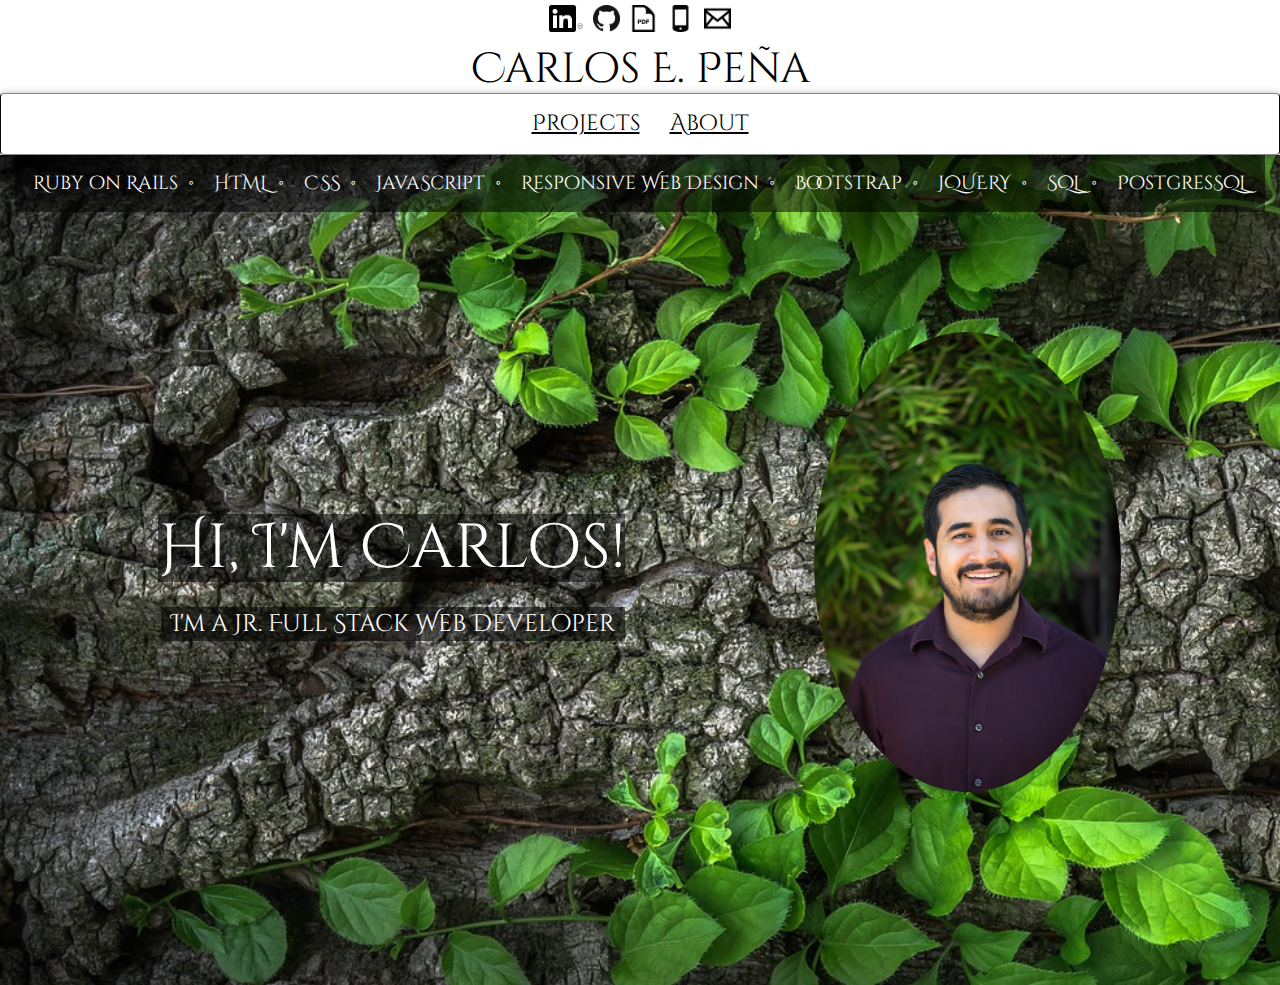
<file: index.html>
<!DOCTYPE html>
<html>
  <head>
    <meta charset="utf-8">
    <meta http-equiv="X-UA-Compatible" content="IE=edge">
    <meta name="viewport" content="width=device-width, initial-scale=1">
    <!-- GOOGLE FONT -->
    <link href="https://fonts.googleapis.com/css?family=Cinzel+Decorative" rel="stylesheet">

    <!-- JQUERY -->
    <script src="https://code.jquery.com/jquery-3.1.1.min.js" integrity="sha256-hVVnYaiADRTO2PzUGmuLJr8BLUSjGIZsDYGmIJLv2b8=" crossorigin="anonymous"></script>

    <!-- BOOTSTRAP -->
    <!-- Latest compiled and minified CSS -->
    <link rel="stylesheet" href="https://maxcdn.bootstrapcdn.com/bootstrap/3.3.7/css/bootstrap.min.css" integrity="sha384-BVYiiSIFeK1dGmJRAkycuHAHRg32OmUcww7on3RYdg4Va+PmSTsz/K68vbdEjh4u" crossorigin="anonymous">


    <!-- Latest compiled and minified Bootstrap -->
    <script src="https://maxcdn.bootstrapcdn.com/bootstrap/3.3.7/js/bootstrap.min.js" integrity="sha384-Tc5IQib027qvyjSMfHjOMaLkfuWVxZxUPnCJA7l2mCWNIpG9mGCD8wGNIcPD7Txa" crossorigin="anonymous"></script>
    <!-- END BOOTSTRAP -->

    <link type="text/css" rel="stylesheet" href="index.css"/>    

    <script>
      function processBullets() {
        var lastElement = false;
        $("br").remove(".tempbreak");
        $("ul li").each(function() {
          $(this).removeClass("nobullet");
          if (lastElement && lastElement.offset().top != $(this).offset().top) {
            $(lastElement).addClass("nobullet");
            $(lastElement).append('<br class="tempbreak" />');
          }
          lastElement = $(this);
        }).last().addClass("nobullet");
      }
    </script>
    <title>Carlos E. Peña</title>
  </head>

  <body onresize="processBullets()" onload="processBullets()">
    <!--- SOCIAL MEDIA LINKS & NAME --------------->
    <section id="heading">
      <div class="container-fluid">
        <header>
          <div class="social-media">
            <a href="https://linkedin.com/in/cpena002" target="_blank"><img src="images/LinkedIn2.png"></a>

            <a href="https://github.com/cpena002" target="_blank"><img src="images/GitHub.png"></a>

            <a href="Resume.pdf" target="_blank"><img src="images/resume.png"></a>

            <a href="tel:6197346166"><img src="images/cell.png"></a>

            <a href="mailto:cpena002@yahoo.com"><img src="images/email.png" alt=""></a>
          </div>
          <h1 id="name">Carlos E. Peña</h1>
        </header>
      </div>

    <!--- NAVBAR ------------------------------->
    <div class="nav-placeholder">
      <nav class="navbar navbar-inverse main-navbar">
        <div class="container-fluid">
          <div class="navbar-header">
            <button type="button" class="navbar-toggle" data-toggle="collapse" data-target="#myNavbar">
              <span class="icon-bar"></span>
              <span class="icon-bar"></span>
              <span class="icon-bar"></span>
            </button>
          </div>
          <div class="collapse navbar-collapse" id="myNavbar">
            <div class=" center">
              <ul class="nav navbar-nav">
                <li><a href="projects.html">Projects</a></li>
                <li><a href="aboutme.html">About</a></li>
              </ul>
            </div>
          </div>
        </div>
      </nav>
    </div> <!-- END NAVBAR -------------------------------->
  </section>
  <!-- PORTRAIT -->
  <section id="introduction">
    <div class="container-fluid">
      <div class="row">
        <div class="col-sm-12 skills">
          <ul>
            <li>Ruby on Rails</li>
            <li>HTML</li>
            <li>CSS</li>
            <li>JavaScript</li>
            <li>Responsive Web Design</li>
            <li>Bootstrap</li>
            <li>JQUERY</li>
            <li>SQL</li>
            <li>PostgresSQL</li>
          </ul>
        </div>
      </div>
    </div>
    <div class="row">
      <div class="col-sm-6 salutation">
        <h1>Hi, I'm Carlos!</h1>
        <p>I'm a Jr. Full Stack Web Developer </p>
      </div>
      <div class="col-sm-6">
        <img id="portrait" class="img-responsive" src="images/Portrait2.jpg">
      </div>
    </div>
  </section>
  </body>
</html>
</file>
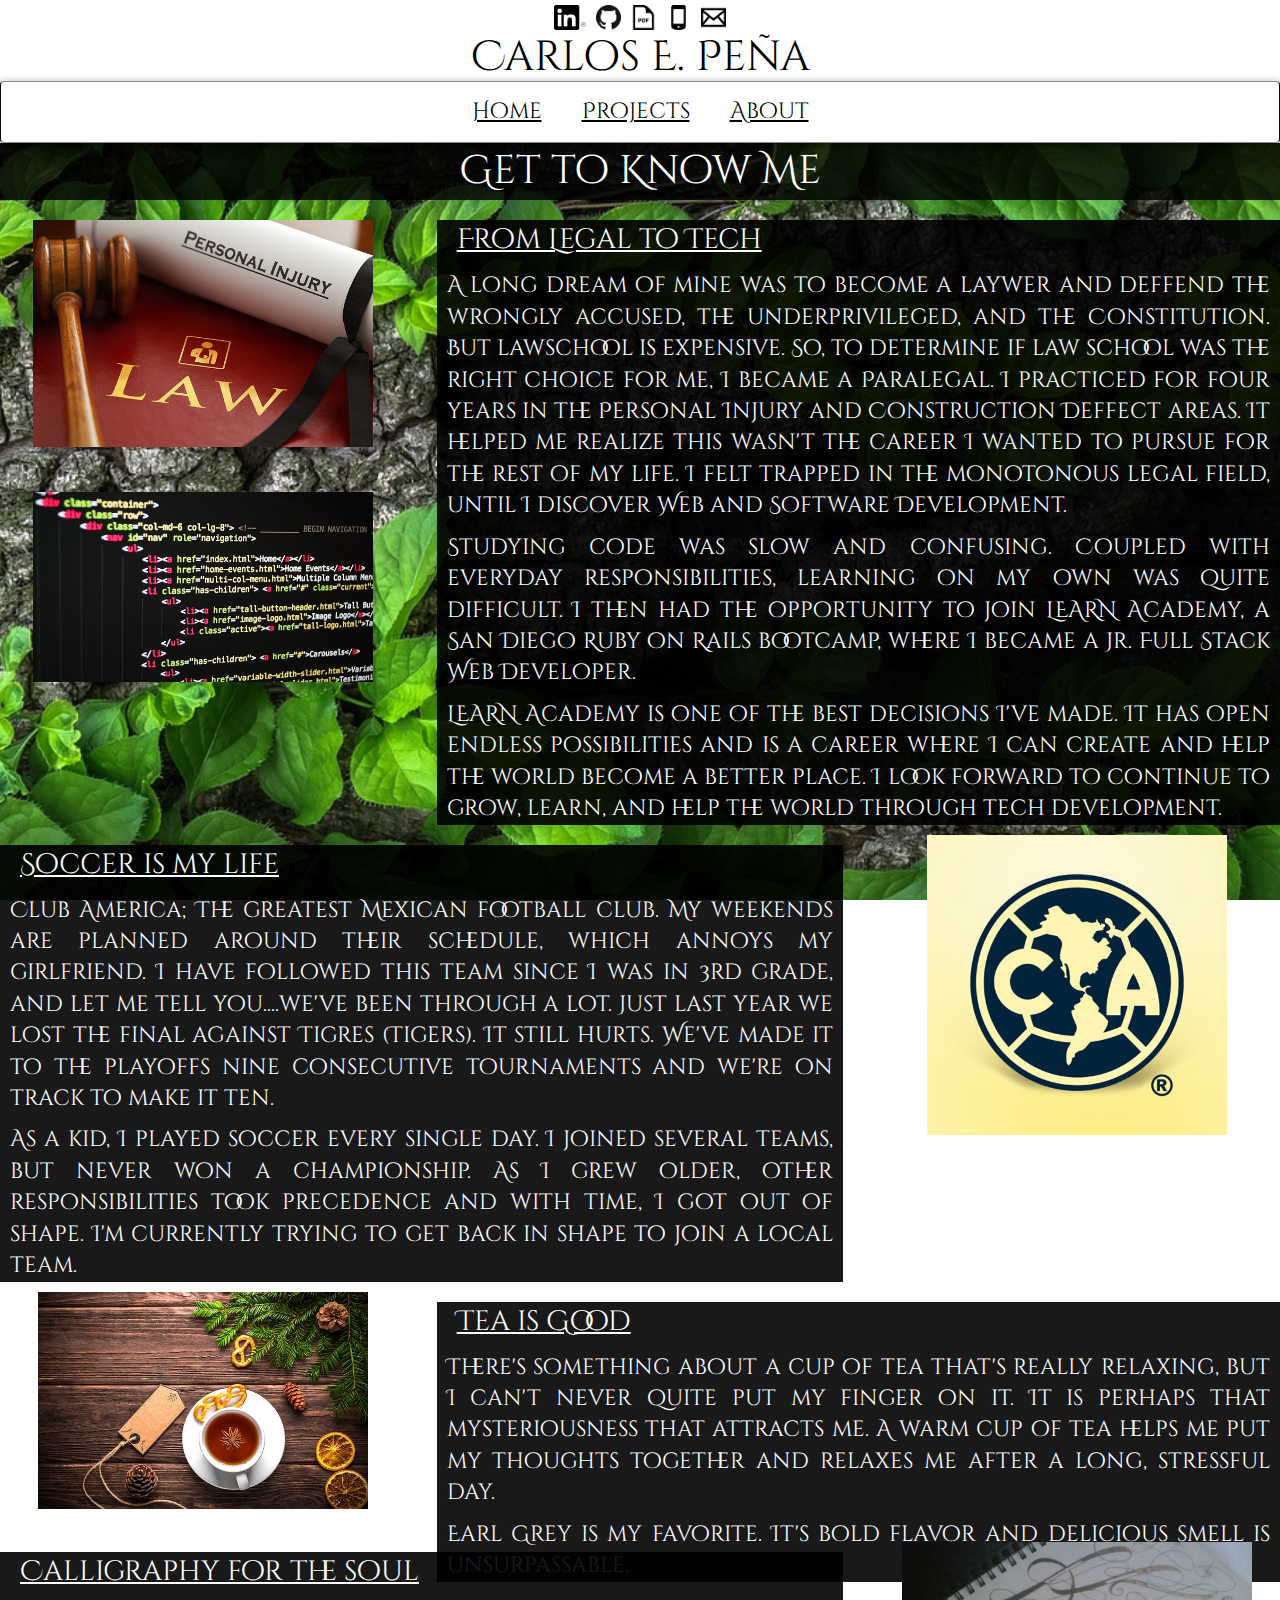
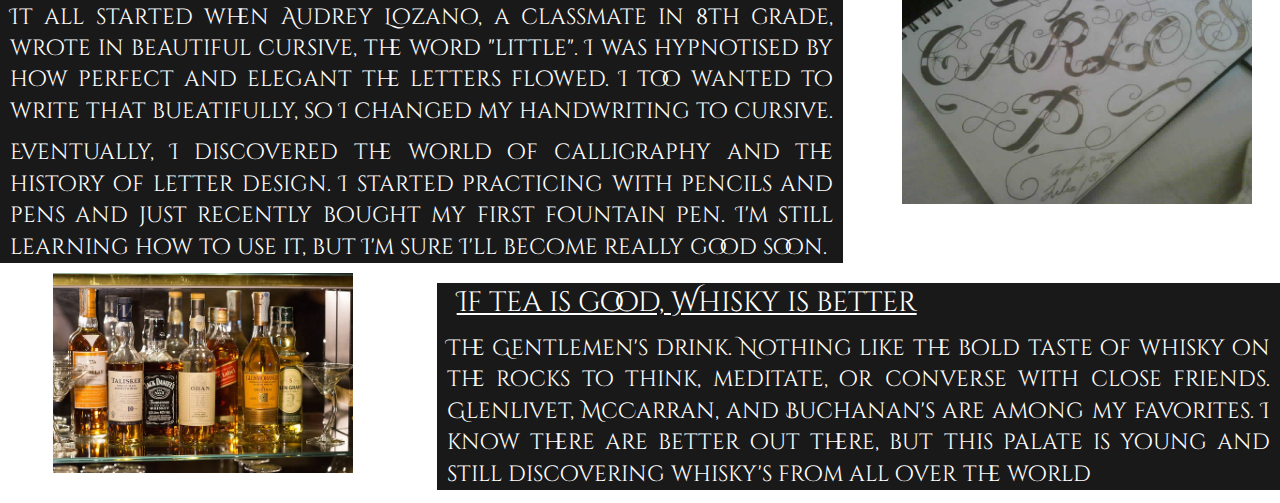
<file: aboutme.html>
<!DOCTYPE html>
<html>
  <head>
    <meta name="viewport" content="width=device-width, initial-scale=1">
    <!-- JQUERY -->
    <script
    src="https://code.jquery.com/jquery-3.1.1.min.js" integrity="sha256-hVVnYaiADRTO2PzUGmuLJr8BLUSjGIZsDYGmIJLv2b8=" crossorigin="anonymous"></script>

    <!-- GOOGLE FONTS -->
    <link href="https://fonts.googleapis.com/css?family=Cinzel+Decorative" rel="stylesheet">

    <!-- BOOTSTRAP -->
      <!-- Latest compiled and minified CSS -->
    <link rel="stylesheet" href="https://maxcdn.bootstrapcdn.com/bootstrap/3.3.7/css/bootstrap.min.css" integrity="sha384-BVYiiSIFeK1dGmJRAkycuHAHRg32OmUcww7on3RYdg4Va+PmSTsz/K68vbdEjh4u" crossorigin="anonymous">

      <!-- Latest compiled and minified JavaScript -->
    <script src="https://maxcdn.bootstrapcdn.com/bootstrap/3.3.7/js/bootstrap.min.js" integrity="sha384-Tc5IQib027qvyjSMfHjOMaLkfuWVxZxUPnCJA7l2mCWNIpG9mGCD8wGNIcPD7Txa" crossorigin="anonymous"></script>
    <!-- END BOOTSTRAP -->

    <meta charset="utf-8">
    <title>About Me</title>
    <link rel="stylesheet" rel="stylesheet" href="aboutme.css">
  </head>

  <body>
    <section>
      <div class="container-fluid">
        <header>
          <!-- SOCIAL MEDIA & NAME ---------------------->
          <div class="social-media">
            <a href="https://linkedin.com/in/cpena002" target="_blank"><img src="images/LinkedIn2.png"></a>

            <a href="https://github.com/cpena002" target="_blank"><img src="images/GitHub.png"></a>

            <a href="Resume.pdf" target="_blank"><img src="images/resume.png"></a>

            <a href="tel:6197346166"><img src="images/cell.png"></a>

            <a href="mailto:cpena002@yahoo.com"><img src="images/email.png" alt=""></a>
          </div>
          <h1 id="name">Carlos E. Peña</h1>
        </header>
      </div>
      <!--- NAVBAR ------------------------------->
      <div class="nav-placeholder">
        <nav class="navbar navbar-inverse main-navbar">
          <div class="container-fluid">
            <div class="navbar-header">
              <button type="button" class="navbar-toggle" data-toggle="collapse" data-target="#myNavbar">
                <span class="icon-bar"></span>
                <span class="icon-bar"></span>
                <span class="icon-bar"></span>
              </button>
            </div>
            <div class="collapse navbar-collapse" id="myNavbar">
              <div class=" center">
                <ul class="nav navbar-nav">
                  <li><a href="index.html">Home</a></li>
                  <li><a href="projects.html">Projects</a></li>
                  <li><a href="aboutme.html">About</a></li>
                </ul>
              </div>
            </div>
          </div>
        </nav>
      </div>
    </section>

    <!-- THINGS ABOUT ME ------------------------------------->
    <section id="about-me">
      <div class="row">
        <div class="col-sm-12">
          <p id="invite">Get to Know Me</p>
        </div>
      </div>

      <div class="info">
        <!-- FROM LEGAL TO TECH ------------------------------->
        <div class="row align techlegal">
          <div class="col-sm-4 lawcode">
            <img src="images/law.jpg" class="law-img center-block">
            <img src="images/code2.jpg" class="code-img center-block">
          </div>
          <div class="col-sm-8">
            <div class="description">
              <p class="title">From Legal to Tech</p>
              <p>A long dream of mine was to become a laywer and deffend the wrongly accused, the underprivileged, and the Constitution. But lawschool is expensive. So, to determine if law school was the right choice for me, I became a Paralegal. I practiced for four years in the Personal Injury and Construction Deffect areas. It helped me realize this wasn't the career I wanted to pursue for the rest of my life. I felt trapped in the monotonous legal field, until I discover Web and Software Development.</p>
              <p>Studying code was slow and confusing. Coupled with everyday responsibilities, learning on my own was quite difficult. I then had the opportunity to join LEARN Academy, a San Diego Ruby on Rails bootcamp, where I became a Jr. Full Stack Web Developer. </p>
              <p>LEARN Academy is one of the best decisions I've made. It has open endless possibilities and is a career where I can create and help the world become a better place. I look forward to continue to grow, learn, and help the world through tech development.</p>
            </div>
          </div>
        </div>
        <!-- SOCCER LOVE ------------------------------------>
        <div class="row soccer">
          <div class="col-sm-8">
            <div class="description">
              <p class="title">Soccer is my life</p >
              <p>Club America; The greatest Mexican football club. My weekends are planned around their schedule, which annoys my girlfriend. I have followed this team since I was in 3rd grade, and let me tell you....we've been through a lot. Just last year we lost the final against Tigres (Tigers). It still hurts. We've made it to the playoffs nine consecutive tournaments and we're on track to make it ten.</p>
              <p> As a kid, I played soccer every single day. I joined several teams, but never won a championship. As I grew older, other responsibilities took precedence and with time, I got out of shape. I'm currently trying to get back in shape to join a local team.</p>
            </div>
          </div>
          <div class="col-sm-4 image">
            <img src="images/ca3.jpg" class="america-img center-block">
          </div>
        </div>
        <!-- TEA LOVE ------------------------------------->
        <div class="row tea">
          <div class="col-sm-4 image">
            <img src="images/tea.jpg" class="tea-img center-block">
          </div>
          <div class="col-sm-8 tea-col">
            <div class="description">
              <p class="title">Tea is Good</p>
              <p >There's something about a cup of tea that's really relaxing, but I can't never quite put my finger on it. It is perhaps that mysteriousness that attracts me. A warm cup of tea helps me put my thoughts together and relaxes me after a long, stressful day.</p>
              <p>Earl Grey is my favorite. It's bold flavor and delicious smell is unsurpassable. </p>
            </div>
          </div>
        </div>
        <!-- CALLIGRAPHY LOVE ----------------------------->
        <div class="row calligraphy">
          <div class="col-sm-8">
            <div class="description">
              <p class="title">Calligraphy for the soul</p>
              <p>It all started when Audrey Lozano, a classmate in 8th grade, wrote in beautiful cursive, the word "little". I was hypnotised by how perfect and elegant the letters flowed. I too wanted to write that bueatifully, so I changed my handwriting to cursive.</p>
              <p>Eventually, I discovered the world of calligraphy and the history of letter design. I started practicing with pencils and pens and just recently bought my first fountain pen. I'm still learning how to use it, but I'm sure I'll become really good soon. </p>
            </div>
          </div>
          <div class="col-sm-4 image">
            <img src="images/calligraphy.jpg" class="calligraphy-img center-block">
          </div>
        </div>
        <!-- WHISKY LOVE---------------------------->
        <div class="row whisky">
          <div class="col-sm-4 image">
            <img src="images/whisky.jpg" class="whisky-img center-block">
          </div>
          <div class="col-sm-8">
            <div class="description">
              <p class="title">If tea is good, Whisky is better</p>
              <p>The Gentlemen's drink. Nothing like the bold taste of whisky on the rocks to think, meditate, or converse with close friends. Glenlivet, McCarran, and Buchanan's are among my favorites. I know there are better out there, but this palate is young and still discovering whisky's from all over the world</p>
            </div>
          </div>
        </div>
      </div>
    </section>
  </body>
</html>
</file>
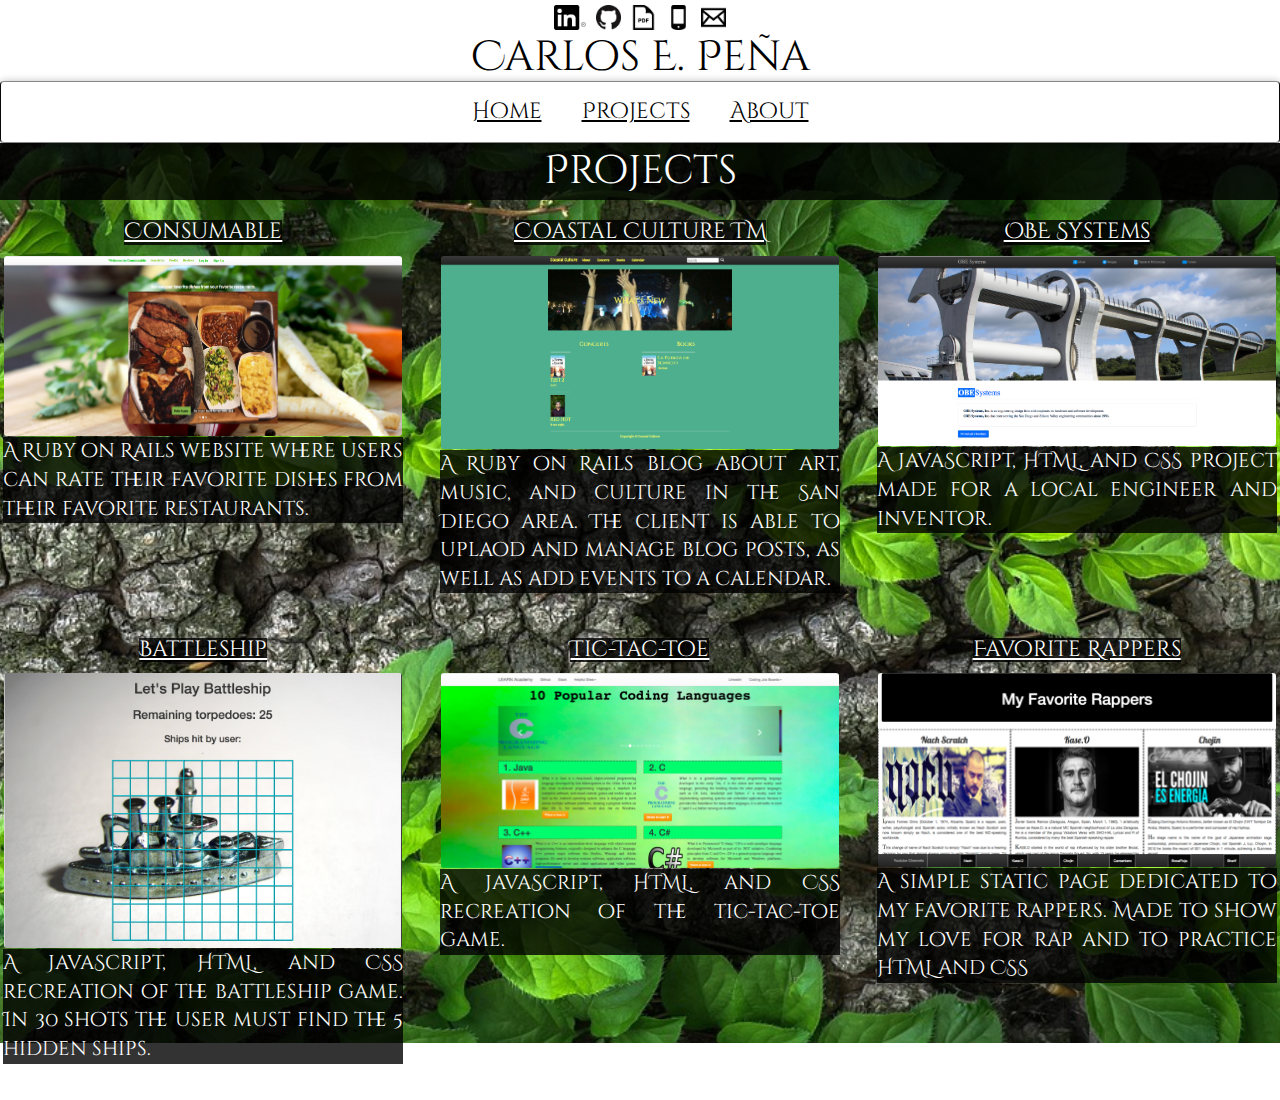
<file: projects.html>
<!DOCTYPE html>
<html>
  <head>
    <meta name="viewport" content="width=device-width, initial-scale=1">
    <!-- JQUERY -->
    <script
    src="https://code.jquery.com/jquery-3.1.1.min.js" integrity="sha256-hVVnYaiADRTO2PzUGmuLJr8BLUSjGIZsDYGmIJLv2b8=" crossorigin="anonymous"></script>

    <!-- GOOGLE FONTS -->
    <link href="https://fonts.googleapis.com/css?family=Cinzel+Decorative" rel="stylesheet">

    <!-- BOOTSTRAP -->
      <!-- Latest compiled and minified CSS -->
    <link rel="stylesheet" href="https://maxcdn.bootstrapcdn.com/bootstrap/3.3.7/css/bootstrap.min.css" integrity="sha384-BVYiiSIFeK1dGmJRAkycuHAHRg32OmUcww7on3RYdg4Va+PmSTsz/K68vbdEjh4u" crossorigin="anonymous">

      <!-- Latest compiled and minified JavaScript -->
    <script src="https://maxcdn.bootstrapcdn.com/bootstrap/3.3.7/js/bootstrap.min.js" integrity="sha384-Tc5IQib027qvyjSMfHjOMaLkfuWVxZxUPnCJA7l2mCWNIpG9mGCD8wGNIcPD7Txa" crossorigin="anonymous"></script>
    <!-- END BOOTSTRAP -->

    <link type="text/css" rel="stylesheet" href="projects.css">
    <meta charset="utf-8">
    <title> Projects </title>
  </head>

  <body>
    <!--- SOCIAL MEDIA LINKS & NAME --------------->
    <section id="heading">
      <div class="container-fluid">
        <header>
          <div class="social-media">
            <a href="https://linkedin.com/in/cpena002" target="_blank"><img src="images/LinkedIn2.png"></a>

            <a href="https://github.com/cpena002" target="_blank"><img src="images/GitHub.png"></a>

            <a href="Resume.pdf" target="_blank"><img src="images/resume.png"></a>

            <a href="tel:6197346166"><img src="images/cell.png"></a>

            <a href="mailto:cpena002@yahoo.com"><img src="images/email.png" alt=""></a>
          </div>
          <h1 id="name">Carlos E. Peña</h1>
        </header>
      </div>

      <!-- NAVBAR --------------------------------->
      <div class="nav-placeholder">
        <nav class="navbar navbar-inverse main-navbar ">
          <div class="container-fluid">
            <div class="navbar-header">
              <button type="button" class="navbar-toggle" data-toggle="collapse" data-target="#myNavbar">
                <span class="icon-bar"></span>
                <span class="icon-bar"></span>
                <span class="icon-bar"></span>
              </button>
            </div>
            <div class="collapse navbar-collapse" id="myNavbar">
              <div class=" center">
                <ul class="nav navbar-nav">
                  <li><a href="index.html">Home</a></li>
                  <li><a href="projects.html">Projects</a></li>
                  <li><a href="aboutme.html">About</a></li>
                </ul>
              </div>
            </div>
          </div>
        </nav>
      </div>
    </section>

    <!-- PROJECTS ----------------------------------->
    <section id="projects">
      <div class="row">
        <div class="col-sm-12">
          <p id="title">Projects</p>
        </div>
      </div>

      <div class="row">
        <div class= "col-sm-4">
          <h4 class="caption"> Consumable </h4>
          <a href="https://consumable.herokuapp.com/" target="_blank"><img  class="img-responsive img-thumbnail" src="projects/Consumable.png" ></a>
          <p class="description">A Ruby on Rails website where users can rate their favorite dishes from their favorite restaurants.</p>
        </div>

        <div class="col-sm-4">
          <h4 class="caption"> Coastal Culture TM </h4>
          <a href="https://github.com/mrinsin/sarahs_blog" target="_blank"><img class="img-responsive img-thumbnail" src="projects/Coastal_Culture.png"></a>
          <p class="description">A Ruby on Rails blog about art, music, and culture in the San Diego area. The client is able to uplaod and manage blog posts, as well as add events to a calendar.</p>
        </div>

        <div class="col-sm-4">
          <h4 class="caption"> OBE Systems </h4>
          <a href="https://jessmccay.github.io/obe_systems/" target="_blank"><img class="img-responsive img-thumbnail" src="projects/OBE_Systems.png"></a>
          <p class="description">A JavaScript, HTML, and CSS project made for a local engineer and inventor.</p>
        </div>
      </div>

      <div class="row">
        <div class="col-sm-4">
          <h4 class="caption"> Battleship</h4>
          <a href=" https://cpena002.github.io/Battleship" target="_blank"><img class="img-responsive img-thumbnail" src="projects/battleship.png"></a>
          <p class="description">A JavaScript, HTML, and CSS  recreation of the battleship game. In 30 shots the user must find the 5 hidden ships.</p>
        </div>

        <div class="col-sm-4">
          <h4 class="caption"> Tic-Tac-Toe </h4>
          <a href="https://github.com/cpena002/10_Coding_Languages" target="_blank"><img class="img-responsive img-thumbnail" src="projects/Top_CodeLanguages.png"></a>
          <p class="description">A JavaScript, HTML, and CSS  recreation of the tic-tac-toe game.</p>
        </div>

        <div class="col-sm-4">
          <h4 class="caption"> Favorite Rappers </h4>
          <a href="https://github.com/cpena002/Favorite_Rappers" target="_blank"><img class="img-responsive img-thumbnail" src="projects/Fave_Rappers.png" ></a>
          <p class="description">A simple static page dedicated to my favorite rappers. Made to show my love for rap and to practice HTML and CSS</p>
        </div>
      </div>

      <div class="row">
        <div class="col-sm-4">

        </div>
      </div>
    </section>
  </body>
</html>
</file>
<file: index.css>
body {
  -webkit-background-size: cover;
  -moz-background-size: cover;
  -o-background-size: cover;
  background-size: cover;
  font-family: 'Cinzel Decorative', cursive;
  }
body, html {
  height: 100%;
}

/*HEADER*/
.social-media {
  margin: 0;
  display: flex;
  justify-content: center;
}

.social-media a {
  padding: 5px;
}

.social-media img {
  height: 25px;
  display: flex;
  flex-direction: row;
}
#name {
  text-align: center;
  color: black;
  margin: 0;
}

/* NAVBAR */
.main-navbar {
  border-top: 1px solid #888;
  border-bottom: 1px solid #888;
  padding: 10px 0;
  background-color: #fff;
  box-shadow: 0 2px 10px rgba(0,0,0,0.4);
  display: flex;
  margin: 0;
}

.center li > a:hover {
  color: black !important;
  text-decoration: underline;
}

.center li {
  display: flex;
}

.center .navbar-nav li a {
  color: black;
}

.center li a {
  padding: 10px 20px;
}

.navbar-inverse .navbar-toggle .icon-bar {
  background-color: black;
  width: 25px;
  height: 3px;
  border-radius: 1px;
}

.navbar-inverse span:hover {
  background-color: white;
}

.navbar-inverse .navbar-collapse {
  border-color: white;
}

/*INTRODUCTION*/
#introduction {
  background: url(images/section-background5.jpg);
  background-size: 100% 100%;
  height: 825px;
}
.skills ul li {
  display: inline;
  font-size: 24px;
}

.skills ul {
  text-align: center;
  color: white;
  background-color: rgba(0,0,0,0.52);
}

.skills ul li:last-child::after {
  content: none;
}

.skills ul li:after {
  content: "\2022";
  font-size: 20px;
  padding: 17px;
}

.salutation h1 {
  font-size: 50px;
  background-color: rgba(0,0,0,0.52);
  color: white;
}

.salutation p {
  font-size: 30px;
  color: white;
  background-color: rgba(0,0,0,0.52);
  padding-left: 10px;
  padding-right: 10px;
}

#portrait {
  border-radius: 50%;
  max-height: 495px;
}

.row {
  display: flex;
  margin-bottom: 100px;
}
.col-sm-6.salutation {
  display: flex;
  flex-direction: column;
}
.col-sm-6 {
  display: flex;
  justify-content: center;
  align-items: center;
}

/*MEDIA QUERIES----------------------------------*/

/*iPhone 5/Galaxy-----------------------------*/
@media (min-width:320px) {
  /*SOCIAL MEDIA*/
  .social-media img {
    height: 19px;
  }
  /*MY NAME*/
  #name {
    font-size: 24px;
  }
  /*NAVBAR*/

  .main-navbar {
    padding: 0;
    margin: 0;
}
  .navbar {
    min-height: inherit;
  }

  .center .navbar-nav li a {
    font-size: 16px;
  }
  .center li a {
    padding: 0;
    margin: 0;
  }
  /*INTRODUCTION BACKGROUND IMAGE*/
  #introduction {
    background-size: cover;
    height: 100%;
  }
  /*SKILLS*/
  .skills ul li:after {
    padding: 2px;
  }
  .skills ul {
    display: flex;
    flex-wrap: wrap;
    justify-content: center;
    margin: 0;
    padding-left: 0;
  }
  .skills ul li {
    font-size: 16px;
    display: flex;
    align-items: center;
  }
  /*SALUTATION*/
  .salutation h1 {
    font-size: 20px;
  }
  .salutation p {
    font-size: 17px;
    text-align: center;
  }
  /*PORTRAIT*/
  .row {
    display: flex;
    flex-direction: column;
    margin-bottom: 2px;
  }
  #portrait {
    max-height: 260px;
  }
}
/*Slim window size on monitor------------------*/
@media (min-width:320px)
  and (min-height:800px){
  /*SOCIAL MEDIA*/
  .social-media img {
    height: 24px;
  }
  /*MY NAME*/
  #name {
    font-size: 32px;
  }
  /*NAVBAR*/
  .main-navbar {
    padding: 10px 10px;
  }
  .center .navbar-nav li a {
    font-size: 22px;
  }
  /*INTRODUCTION BACKGROUND IMAGE*/
  #introduction {
    background-size: cover;
    height: 830px;
  }
  /*SKILLS*/
  .skills ul li {
    font-size: 18px;
    display: flex;
    align-items: center;
    margin-bottom: 10px;
  }
  /*SALUTATION*/
  .salutation h1 {
    font-size: 42px;
    margin-top: 60px;
    margin-bottom: 25px;
  }
  .salutation p {
    font-size: 20px;
  }
  /*PORTRAIT*/
  #portrait {
    max-height: 460px;
    margin-top: 30px;
  }
}

/*For Phones like Nexus 5 ------------------------*/
@media (min-width:412px) {
  /*SOCIAL MEDIA*/
  .social-media img {
    height: 25px;
  }
  /*MY NAME*/
  #name {
    font-size: 33px;
  }
  /*NAVBAR*/
  .center .navbar-nav li a {
    font-size: 22px;
  }
  /*INTRODUCTION BACKGROUND IMAGE*/
  #introduction {
    background-size: cover;
    height: 575px;
  }
  /*SKILLS*/
  .skills ul li {
    font-size: 16px;
  }
  /*SALUTATION*/
  .salutation h1 {
    font-size: 32px;
  }
  .salutation p {
    font-size: 20px;
  }
  /*PORTRAIT*/
  #portrait {
    max-height: 260px;
    margin-top: 30px;
  }
}

/*For when resizing browswer screen-------------------------*/
@media (min-width:412px)
  and (min-height: 800px){
  /*SOCIAL MEDIA*/
  .social-media img {
    height: 32px;
  }
  /*MY NAME*/
  #name {
    font-size: 42px;
  }
  /*NAVBAR*/
  .center .navbar-nav li a {
    font-size: 28px;
    padding: 5px;
  }
  /*INTRODUCTION BACKGROUND IMAGE*/
  #introduction {
    background-size: cover;
    height: 830px;
  }
  /*SKILLS*/
  .skills ul li {
    font-size: 19px;
  }
  /*SALUTATION*/
  .salutation h1 {
    font-size: 48px;
  }
  .salutation p {
    font-size: 20px;
  }
  /*PORTRAIT*/
  #portrait {
    max-height: 460px;
    margin-top: 30px;
  }
}

@media (min-width:768px) {
    /*SOCIAL MEDIA*/
    .social-media img {
      height: 32px;
    }
    /*MY NAME*/
    #name {
      font-size: 42px;
    }
    /*NAVBAR*/
    .center .navbar-nav li a {
      font-size: 28px;
      padding: 10px 10px;
    }
    .main-navbar {
      padding: 10px 10px;
    }
    /*INTRODUCTION BACKGROUND IMAGE*/
    #introduction {
      background-size: cover;
      height: 590px;
    }
    /*SKILLS*/
    .skills ul li {
      font-size: 19px;
    }
    .skills ul li:after {
      padding: 10px;
    }
    /*SALUTATION*/
    .salutation h1 {
      font-size: 62px;
    }
    .salutation p {
      font-size: 30px;
    }
    /*PORTRAIT*/
    #portrait {
      max-height: 460px;
    }
    .row {
      display: flex;
      flex-direction: row;
      margin-bottom: 30px;
    }
}
@media (min-width:768px)
  and (min-height:600px){
    /*SOCIAL MEDIA*/
    .social-media img {
      height: 22px;
    }
    /*MY NAME*/
    #name {
      font-size: 42px;
    }
    /*NAVBAR*/

    .main-navbar {
      padding: 10px 10px;
    }

    .center .navbar-nav li a {
      font-size: 25px;
      padding: 10px 15px;
      text-decoration: underline;
    }

    /*INTRODUCTION BACKGROUND IMAGE*/
    #introduction {
      background-size: cover;
      height: 670px;
    }
    /*SKILLS*/
    .skills ul li {
      font-size: 19px;
    }
    .skills ul li:after {
      font-size: 19px;
      padding: 15px;
    }
    /*SALUTATION*/
    .salutation h1 {
      font-size: 62px;
      color: white;
    }
    .salutation p {
      font-size: 30px;
    }
    /*PORTRAIT*/
    #portrait {
      max-height: 460px;
    }
    .row {
      display: flex;
      flex-direction: row;
      margin-bottom: 30px;
    }
}

@media (min-width:768px)
  and (min-height: 800px){
    /*SOCIAL MEDIA*/
    .social-media img {
      height: 27px;
      margin-bottom: 10px;
    }

    /*MY NAME*/
    #name {
      font-size: 42px;
    }

    /*NAVBAR*/
    .main-navbar {
      padding: 10px 10px;
    }

    .center .navbar-nav li a {
      font-size: 22px;
      text-decoration: underline;
    }

    /*INTRODUCTION BACKGROUND IMAGE*/
    #introduction {
      background-size: cover;
      height: 830px;
    }

    /*SKILLS*/
    .skills ul li {
      font-size: 19px;
      margin: 5px;
    }
    .skills ul li:after {
      padding: 10px;
    }

    /*SALUTATION*/
    .salutation h1 {
      font-size: 62px;
      color: white;
    }
    .salutation p {
      font-size: 24px;
    }

    /*PORTRAIT*/
    #portrait {
      max-height: 460px;
      margin-top: 20px;
    }
    .row {
      display: flex;
      flex-direction: row;
      margin-bottom: 100px;
    }
    .col-sm-6.salutation {
      align-items: flex-end;
    }
}
</file>
<file: aboutme.css>
body {
  -webkit-background-size: cover;
  -moz-background-size: cover;
  -o-background-size: cover;
  background-size: cover;
  font-family: 'Cinzel Decorative', cursive;
  }

body, html {
  height: 100%;
}

/* SOCIAL MEDIA & NAME-----------------------------------*/
.social-media {
  margin: 0;
  display: flex;
  justify-content: center;
}

.social-media a {
  padding: 5px;
}

.social-media img {
  display: flex;
  flex-direction: row;
}

#name {
  text-align: center;
  color: black;
  margin: 0;
}

/*NAVBAR -----------------------------------------------*/
.main-navbar {
  border-top: 1px solid #888;
  border-bottom: 1px solid #888;
  padding: 10px 0;
  background-color: #fff;
  box-shadow: 0 2px 10px rgba(0,0,0,0.4);
  display: flex;
  margin: 0;
}

.center li > a:hover {
  color: black !important;
  text-decoration: underline;
}

.center li {
  display: flex;
}

.center .navbar-nav li a {
  color: black;
  font-size: 22px;
  text-decoration: underline;
}

.center li a {
  padding: 10px 20px;
}

.navbar-inverse .navbar-toggle .icon-bar {
  background-color: black;
  width: 25px;
  height: 3px;
  border-radius: 1px;
}

.navbar-inverse span:hover {
  background-color: white;
}

.navbar-inverse .navbar-collapse {
  border-color: white;
}

/*ABOUT SECTION----------------------------------------------*/
#about-me {
  background: url(images/section-background5.jpg) no-repeat center center fixed;
  background-size: cover;
  color: white;
}
#invite {
  color: white;
  text-align: center;
  background-color: rgba(0,0,0,0.80);
}

/*ABOUT ME TEXT ENTRIES----------------------*/
.description {
  background-color: rgba(0,0,0,0.90);
  text-align: justify;
  padding-left: 10px;
  padding-right: 10px;
}
.title {
  font-size: 28px;
  text-decoration: underline;
  margin: 10px;
}

/*MEDIA QUERIES----------------------------------*-------/

/*iPhone 5/Galaxy--------*/
@media (min-width:320px) {
  /* SOCIAL MEDIA & NAME--*/
  .social-media img {
    height: 20px;
  }
  /*NAVBAR -------------*/
  .main-navbar {
    padding: 0;
  }
  /*ABOUT SECTION----------*/
  #invite {
    font-size: 28px;
  }
  /*ABOUT ME TEXT ENTRIES---*/
  .description {
    font-size: 17px;
  }
  .title {
    font-size: 22px;
    margin: 5px;
    text-align: center;
  }
  /*ABOUT ME IMAGES-------------------------------------*/

  /*law and code*/
  .lawcode {
    display: flex;
    flex-direction: row;
  }
  .law-img {
    width: 160px;
    height: 200px;
    padding-top: 10px;
    padding-bottom: 5px;
  }
  .code-img {
    width: 160px;
    height: 200px;
    padding-top: 15px;
    padding-bottom: 5px;
  }
  /*soccer love*/
  .soccer {
    display: flex;
    flex-direction: column-reverse;
  }
  .america-img {
    width: 300px;
    padding-top: 30px;
    padding-bottom: 0;
  }
  /*tea love*/
  .tea-img {
    width: 330px;
    padding-top: 30px;
    padding-bottom: 0;
  }
  /*calligraphy love*/
  .calligraphy {
    display: flex;
    flex-direction: column-reverse;
  }
  .calligraphy-img {
    width: 330px;
    padding-top: 30px;
    padding-bottom: 0;
  }
  /*whisky love*/
  .whisky-img {
    width: 330px;
    height: auto;
    padding-top: 30px;
    padding-bottom: 0;
  }
}

@media (min-width:768px) {
    /* SOCIAL MEDIA & NAME-----------------------------------*/
    .social-media img {
      height: 22px;
    }
    #name {
      text-align: center;
      color: black;
      margin: 0;
      font-size: 42px;
    }
    /*NAVBAR -----------------------------------------------*/
    .main-navbar {
      padding: 10px 0;
    }
    /*ABOUT SECTION--------------------------------------*/
    #invite {
      font-size: 40px;
    }
    /*ABOUT ME TEXT ENTRIES----------------------*/
    .description {
      font-size: 18px;
    }
    .title {
      font-size: 24px;
      text-decoration: underline;
      margin: 10px;
      text-align: left;
    }
    /*ABOUT ME IMAGES-------------------------------------*/
    /*law and code*/
    .lawcode {
      display: flex;
      flex-direction: column;
    }
    .law-img {
      width: 280px;
      height: auto;
    }
    .code-img {
      width: 280px;
      height: auto;
      padding-bottom: 30px;
    }
    /*soccer love*/
    .soccer {
      display: flex;
      flex-direction: row;
    }
    .america-img {
      width: 260px;
      height: auto;
      padding-bottom: 30px;
      padding-top: 0;
    }
    /*tea love*/
    .tea-col{
      height: 250px;
    }
    .tea-img {
      width: 280px;
      height: auto;
      padding-bottom: 30px;
      padding-top: 0;
    }
    /*calligraphy love*/
    .calligraphy {
      display: flex;
      flex-direction: row;
    }
    .calligraphy-img {
      width: 280px;
      height: auto;
      padding-bottom: 30px;
      padding-top: 0;
    }
    .whisky-img {
      width: 280px;
      height: auto;
      padding-bottom: 30px;
      padding-top: 0;
    }
}

@media (min-width:768px)
  and (min-height: 800px){
    /* SOCIAL MEDIA & NAME-----------------------------------*/
    .social-media img {
      height: 25px;
    }
    #name {
      text-align: center;
      color: black;
      margin: 0;
      font-size: 42px;
    }
    /*NAVBAR -----------------------------------------------*/
    .main-navbar {
      padding: 10px 0;
    }
    /*ABOUT SECTION--------------------------------------*/
    #invite {
      font-size: 40px;
    }
    /*ABOUT ME TEXT ENTRIES----------------------*/
    .description {
      font-size: 22px;
    }
    .title {
      font-size: 28px;
      text-decoration: underline;
      margin: 10px;
      text-align: left;
    }
    /*ABOUT ME IMAGES-------------------------------------*/
    /*law and code*/
    .lawcode {
      display: flex;
      flex-direction: column;
    }
    .law-img {
      width: 340px;
      height: auto;
      padding-bottom: 30px;
    }
    .code-img {
      width: 340px;
      height: auto;
      padding-bottom: 30px;
    }
    /*soccer love*/
    .soccer {
      display: flex;
      flex-direction: row;
    }
    .america-img {
      width: 300px;
      height: auto;
      padding-bottom: 30px;
      padding-top: 0;
    }
    /*tea love*/
    .tea-img {
      width: 330px;
      height: auto;
      padding-bottom: 30px;
      padding-top: 0;
    }
    /*calligraphy love*/
    .calligraphy {
      display: flex;
      flex-direction: row;
    }
    .calligraphy-img {
      width: 350px;
      height: auto;
      padding-bottom: 30px;
      padding-top: 0;
    }
    .whisky-img {
      width: 300px;
      height: auto;
      padding-bottom: 30px;
      padding-top: 0;
    }
}
@media (min-width:768px)
  and (min-height: 1024px){
    .col-sm-8, .col-sm-4 {
      width: 100%;
    }
    .calligraphy {
      display: flex;
      flex-direction: column-reverse;
    }
    .soccer {
      display: flex;
      flex-direction: column-reverse;
    }
    .lawcode {
      display: flex;
      flex-direction: row;
    }
    .techlegal {
      display: flex;
      flex-direction: column;
    }
    .law-img, .code-img {
      width: 330px;
      height: 350px;
    }
    .tea {
      display: flex;
      flex-direction: column;
    }
    .whisky {
      display: flex;
      flex-direction: column;
    }
    .america-img {
      width: 380px;
      padding-bottom: 0;
      padding-top: 40px;
    }
    /*tea love*/
    .tea-img {
      width: 500px;
      padding-bottom: 0;
      padding-top: 40px;
    }
    .calligraphy-img {
      width: 500px;
      padding-bottom: 0;
      padding-top: 40px;
    }
    .whisky-img {
      width: 500px;
      padding-bottom: 0;
      padding-top: 40px;
    }
    .title {
      text-align: center;
    }
}

@media (min-width:800px)
  and (min-height: 1200px){
    /* SOCIAL MEDIA & NAME-----------------------------------*/
    .social-media img {
      height: 35px;
    }
    #name {
      font-size: 58px;
    }
    /*NAVBAR -----------------------------------------------*/
    .center .navbar-nav li a {
      font-size: 32px;
    }
    /*ABOUT SECTION--------------------------------------*/
    #invite {
      font-size: 48px;
    }
    /*ABOUT ME TEXT ENTRIES----------------------*/
    .title {
      font-size: 38px;
      text-align: center;
    }
    .description {
      font-size: 28px;
    }
    /*ABOUT ME IMAGES-----------------------------*/
    .col-sm-8, .col-sm-4 {
      width: 100%;
    }
    /*law and code*/
    .techlegal {
      display: flex;
      flex-direction: column;
    }
    .lawcode {
      display: flex;
      flex-direction: row;
    }
    .law-img, .code-img {
      width: 370px;
    }
    /*soccer love*/
    .soccer {
      display: flex;
      flex-direction: column-reverse;
    }
    .america-img {
      width: 400px;
      padding-bottom: 0;
      padding-top: 40px;
    }
    /*tea love*/
    .tea-img {
      width: 530px;
      padding-bottom: 0;
      padding-top: 40px;
    }
    /*calligraphy love*/
    .calligraphy {
      display: flex;
      flex-direction: column-reverse;
    }
    .calligraphy-img {
      width: 530px;
      padding-bottom: 0;
      padding-top: 40px;
    }
    .whisky-img {
      width: 500px;
      padding-bottom: 0;
      padding-top: 40px;
    }
}

/*Slim window size on monitor------------------*/
@media (min-width:320px)
  and (min-height:800px){


}

/*For Phones like Nexus 7 ------------------------*/
@media (min-width:600px) {

}

/*For when resizing browswer screen-------------------------*/
@media (min-width:600px)
  and (min-height: 800px){

}

@media (min-width:768px) {

}

@media (min-width:768px)
  and (min-height:600px){

}
</file>
<file: projects.css>
body {
  -webkit-background-size: cover;
  -moz-background-size: cover;
  -o-background-size: cover;
  background-size: cover;
  font-family: 'Cinzel Decorative', cursive;
  }
body, html {
  height: 100%;
}

/*HEADER------------------------------------*/
.social-media {
  margin: 0;
  display: flex;
  justify-content: center;
  background-color: white;
}

.social-media img {
  display: flex;
  flex-direction: row;
}
#name {
  text-align: center;
  color: black;
  margin: 0;
}

/*NAVBAR------------------------------------*/
.main-navbar {
  border-top: 1px solid #888;
  border-bottom: 1px solid #888;
  padding: 10px 0;
  background-color: #fff;
  box-shadow: 0 2px 10px rgba(0,0,0,0.4);
  display: flex;
  margin: 0;
}

.center .navbar-nav li > a:hover {
  color: black !important;
  text-decoration: underline;
}

.center .navbar-nav li a {
  color: black;
  font-size: 22px;
  text-decoration: underline;
}

.center li a {
  padding: 10px 20px;
}

.navbar-inverse .navbar-toggle .icon-bar {
  background-color: black;
  width: 25px;
  height: 3px;
  border-radius: 1px;
}

.navbar-inverse span:hover {
  background-color: white;
}

.navbar-inverse .navbar-collapse {
  border-color: white;
}

/*PROJECTS---------------------------------------*/
#title {
  color: white;
  text-align: center;
}

.row {
  display: flex;
  justify-content: center;
}

.col-sm-4 {
  display: flex;
  flex-direction: column;
  align-items: center;
}

.img-thumbnail {
  background-color: transparent;
  padding: 0px;
  max-width: 400px;
  height: 250px;
}

.caption {
  color: white;
  font-size: 24px;
  background-color: rgba(0,0,0,0.80);
}

.description {
  color: white;
  font-size: 16px;
  background-color: rgba(0,0,0,0.80);
  margin-top: 5px;
  max-width: 400px;
}

/*MEDIA QUERIES----------------------------------*/

/*iPhone 5/Galaxy-----------------------------*/
@media (min-width:320px) {
  /*SOCIAL MEDIA*/
  .social-media a {
    padding: 10px;
  }
  .social-media img {
    height: 20px;
  }

  /*NAME*/
  #name {
    font-size: 32px;
  }

  /*NAVBAR*/
  .main-navbar {
    padding: 0;
  }
  .center .navbar-nav li a {
    font-size: 16px;
  }
  .center li a {
    padding: 5px 0;
  }
  .navbar-inverse .navbar-toggle .icon-bar {
    width: 25px;
    height: 2px;
    border-radius: 1px;
  }
  .navbar-inverse .navbar-collapse {
    border-color: white;
  }

  /*PROJECTS*/
  #title {
    background-color: rgba(0,0,0,0.52);
    font-size: 30px;
  }
  #projects {
    background: url(images/section-background5.jpg) center center fixed;
  }
  .row {
    display: block;
  }
  .img-thumbnail {
    width: 100%;
    height: auto;
    border-color: transparent;
  }
  .caption {
    font-size: 20px;
    text-decoration: underline;
  }
  .description {
    font-size: 14px;
    text-align: justify;
    margin-bottom: 35px;
    margin-top: 0;
  }
}

/*Slim window size on monitor------------------*/
@media (min-width:320px)
  and (min-height:800px){
    /*SOCIAL MEDIA*/
    .social-media a {
      padding: 5px;
    }
    .social-media img {
      height: 30px;
    }
    /*NAME*/
    #name {
      font-size: 42px;
    }
    /*NAVBAR*/
    .main-navbar {
      padding: 10px 0;
    }
    .center .navbar-nav li a {
      font-size: 22px;
    }
    .center li a {
      padding: 10px 20px;
    }
    /*PROJECTS*/
    #title {
      background-color: rgba(0,0,0,0.52);
      font-size: 40px;
    }
    #projects {
      background: url(images/section-background5.jpg);
      background-repeat: no-repeat;
      background-size: cover;
      height: 840px;
    }
    .row {
      display: block;
    }
    .img-thumbnail {
      width: 100%;
      height: auto;
      border-color: transparent;
    }
    .caption {
      font-size: 20px;
      text-decoration: underline;
    }
    .description {
      font-size: 14px;
      text-align: justify;
      margin-bottom: 35px;
      margin-top: 0;
    }
}

/*For Phones like Nexus 7 ------------------------*/
@media (min-width:600px) {
  /*SOCIAL MEDIA*/
  .social-media img {
    height: 22px;
  }
  .social-media a {
    padding: 5px;
  }
  /*NAME*/
  #name {
    font-size: 42px;
  }
  /* NAVBAR */
  .main-navbar {
    padding: 10px 0;
  }
  .center .navbar-nav li a {
    font-size: 22px;
  }
  .center li a {
    padding: 10px 20px;
  }
  /*PROJECTS*/
  #title {
    background-color: rgba(0,0,0,0.52);
    font-size: 40px;
  }

  #projects {
    background: url(images/section-background5.jpg);
    background-position: center;
    background-repeat: no-repeat;
    background-size: cover;
  }
  .caption {
    background-color: rgba(0,0,0,0.80);

  }
  .description {
    background-color: rgba(0,0,0,0.80);
  }
}

/*For when resizing browswer screen-------------------------*/
@media (min-width:600px)
  and (min-height: 800px){
  /*SOCIAL MEDIA*/
  .social-media img {
    height: 25px;
  }

  /*NAME*/
  #name {
    font-size: 42px;
  }

  /*PROJECTS*/
  #title {
    background-color: rgba(0,0,0,0.80);
    font-size: 40px;
  }
  #projects {
    background: url(images/section-background5.jpg);
    height: 100%;
    background-position: center;
    background-repeat: no-repeat;
    background-size: cover;
  }

  .caption {
    background-color: rgba(0,0,0,0.80);
    font-size: 22px;

  }
  .description {
    background-color: rgba(0,0,0,0.80);
    font-size: 20px;
  }
}

@media (min-width:768px) {

}

@media (min-width:768px)
  and (min-height:600px){

}

@media (min-width:768px)
  and (min-height: 800px){

}
</file>
